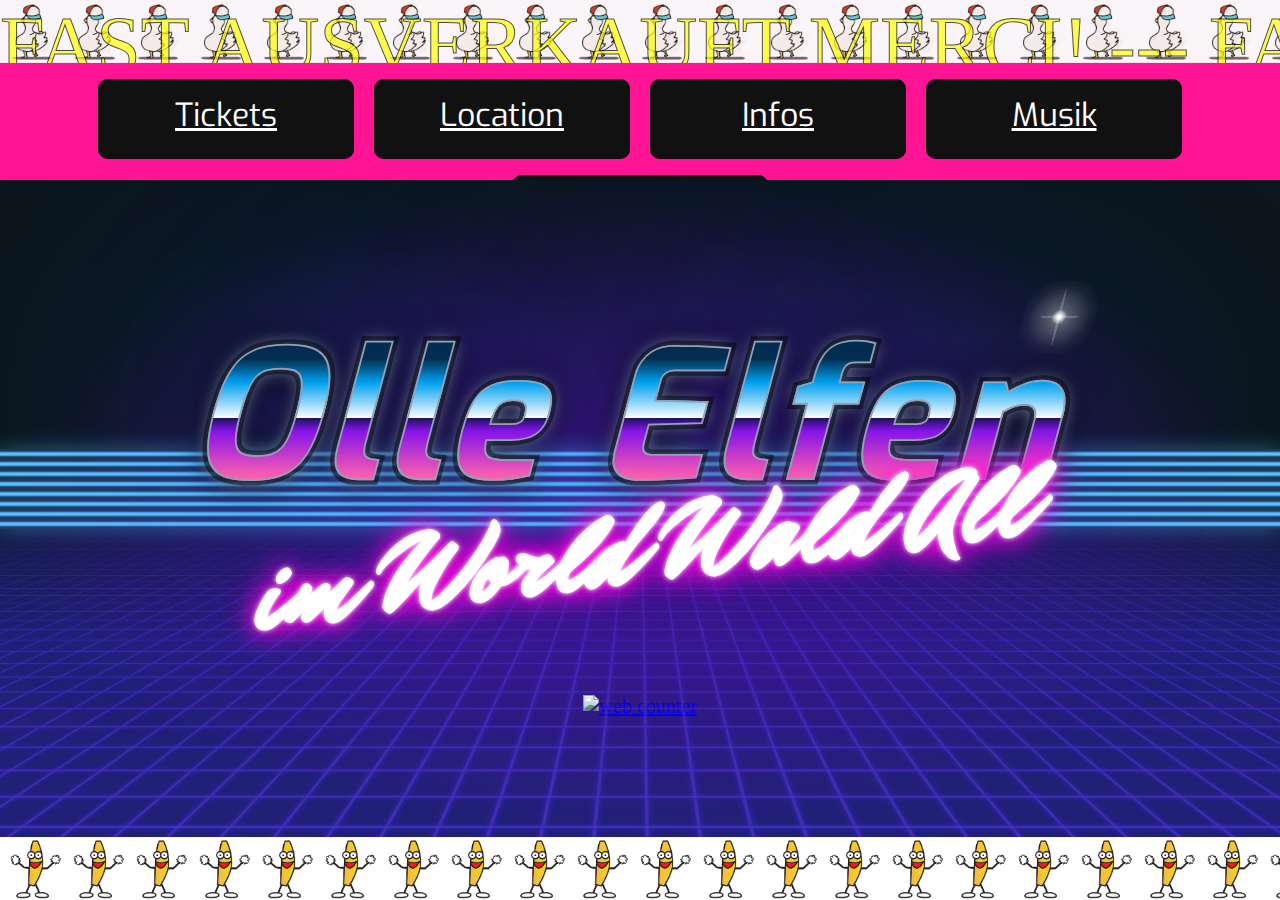
<file: index.html>
<!DOCTYPE html>
<html lang="html">
    <head>
        <title>Olle Elfen im WorldWaldAll</title>
    </head>
    <frameset rows="7%, 13%, 73%, 7%" border=0>
        <frame name="header" src='/header.html'/>
        <frame name="menu" src='/menu.html'/>
        <frame name="content" src='/home.html'/>
        <frame name="footer" src='/footer.html'/>            
    </frameset>
</html>
</file>
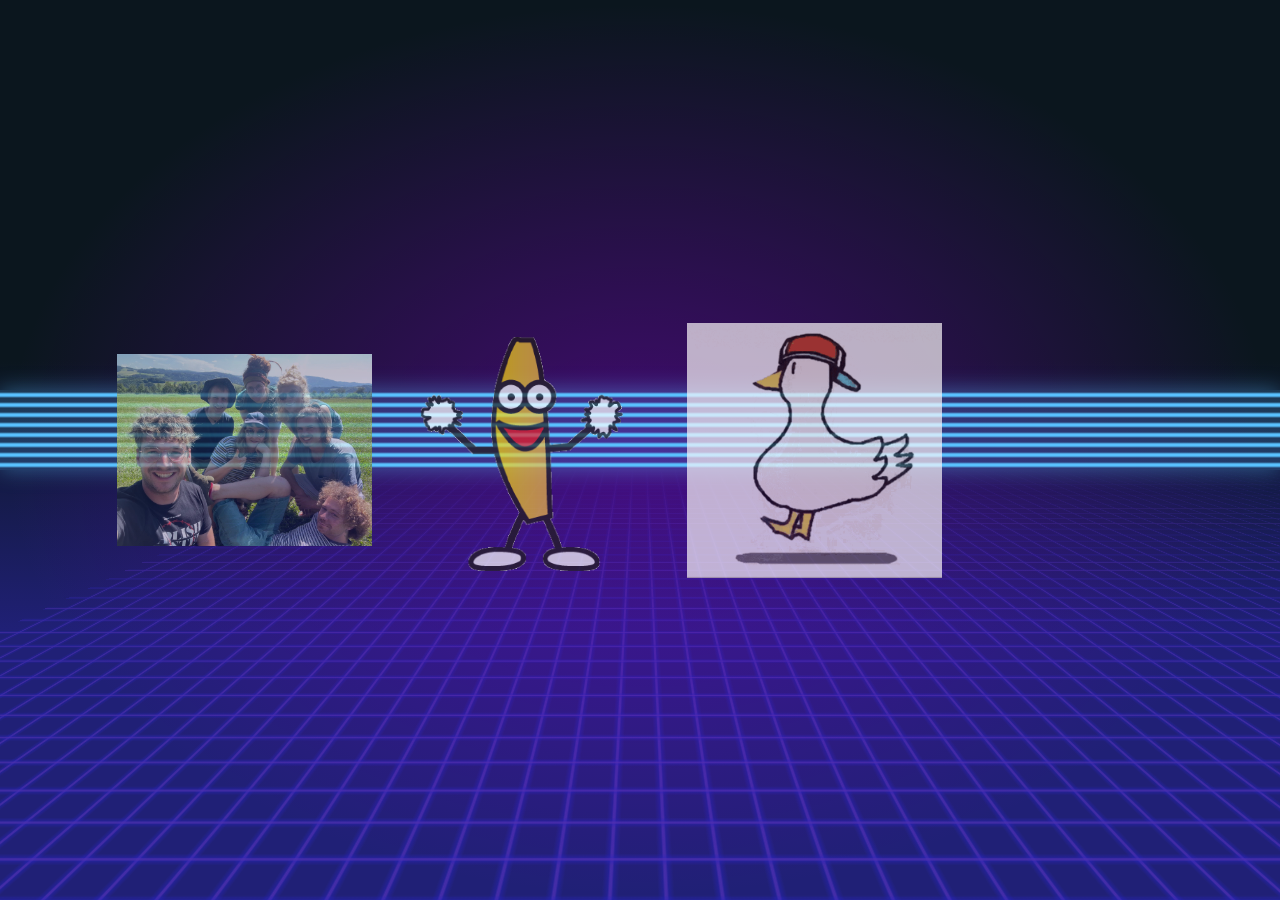
<file: bilder.html>
<!DOCTYPE html>
<html lang="html">
    <head>
        <title>Pix</title>
        <link rel='stylesheet' href='https://cdnjs.cloudflare.com/ajax/libs/twitter-bootstrap/4.5.0/css/bootstrap.min.css'>
        <link rel="stylesheet" href="css/bilder_style.css">
        <link rel="stylesheet" href="css/grid_lines.css">
        <script src='https://cdnjs.cloudflare.com/ajax/libs/jquery/3.5.1/jquery.min.js'></script>
        <script src='https://cdnjs.cloudflare.com/ajax/libs/popper.js/2.5.3/umd/popper.min.js'></script>
        <script src='https://cdnjs.cloudflare.com/ajax/libs/twitter-bootstrap/4.5.3/js/bootstrap.min.js'></script>
        <style>
            .close {
                font-size: 1.5rem;
            }

            .col-12 img {
                opacity: 0.7;
                cursor: pointer;
                margin: 2rem;
                width: 100%;
            }

            .col-12 img:hover {
                opacity: 1;
                box-shadow: 0 4px 8px 0 rgba(0, 0, 0, 0.2), 0 6px 20px 0 rgba(0, 0, 0, 0.19);
            }
        </style>
    </head>
    <body>
    <div class="grid"></div>
    <div class="lines"></div>
    <div class="container">
        <div class="row d-flex flex-wrap align-items-center" data-toggle="modal" data-target="#lightbox">
            <div class="col-12 col-md-6 col-lg-3">
                <img src="pics/group.gif" data-target="#indicators" data-slide-to="0" alt="Euer Lieblingspartyteam" />
            </div>
            <div class="col-12 col-md-6 col-lg-3">
                <img src="pics/banana.gif" data-target="#indicators" data-slide-to="1" alt="Eure Lieblingspartybanane" />
            </div>
            <div class="col-12 col-md-6 col-lg-3">
                <img src="pics/duck.gif" data-target="#indicators" data-slide-to="2"  alt="Eure Lieblingspartyente" />
            </div>
        </div>

        <!-- Modal -->
        <div class="modal fade" id="lightbox" role="dialog" tabindex="-1" aria-labelledby="exampleModalLabel" aria-hidden="true">
            <div class="modal-dialog" role="document">
                <div class="modal-content">
                    <button type="button" class="close text-right p-2" data-dismiss="modal" aria-label="Close">
                        <span aria-hidden="true">&times;</span>
                    </button>
                    <div id="indicators" class="carousel slide" data-interval="false">
                        <ol class="carousel-indicators">
                            <li data-target="#indicators" data-slide-to="0" class="active"></li>
                            <li data-target="#indicators" data-slide-to="1"></li>
                            <li data-target="#indicators" data-slide-to="2"></li>
                            <li data-target="#indicators" data-slide-to="3"></li>
                            <li data-target="#indicators" data-slide-to="4"></li>
                            <li data-target="#indicators" data-slide-to="5"></li>
                        </ol>
                        <div class="carousel-inner">

                            <div class="carousel-item active">

                                <img class="d-block w-100" src="pics/group.gif" alt="First slide">
                            </div>
                            <div class="carousel-item">
                                <img class="d-block w-100" src="pics/banana.gif" alt="Second slide">
                            </div>
                            <div class="carousel-item">
                                <img class="d-block w-100" src="pics/duck.gif" alt="Third slide">
                            </div>
                        </div>
                        <a class="carousel-control-prev" href="#indicators" role="button" data-slide="prev">
                            <span class="carousel-control-prev-icon" aria-hidden="true"></span>
                            <span class="sr-only">Previous</span>
                        </a>
                        <a class="carousel-control-next" href="#indicators" role="button" data-slide="next">
                            <span class="carousel-control-next-icon" aria-hidden="true"></span>
                            <span class="sr-only">Next</span>
                        </a>
                    </div>

                </div>
            </div>
        </div>
    </div>
    </body>
</html>
</file>
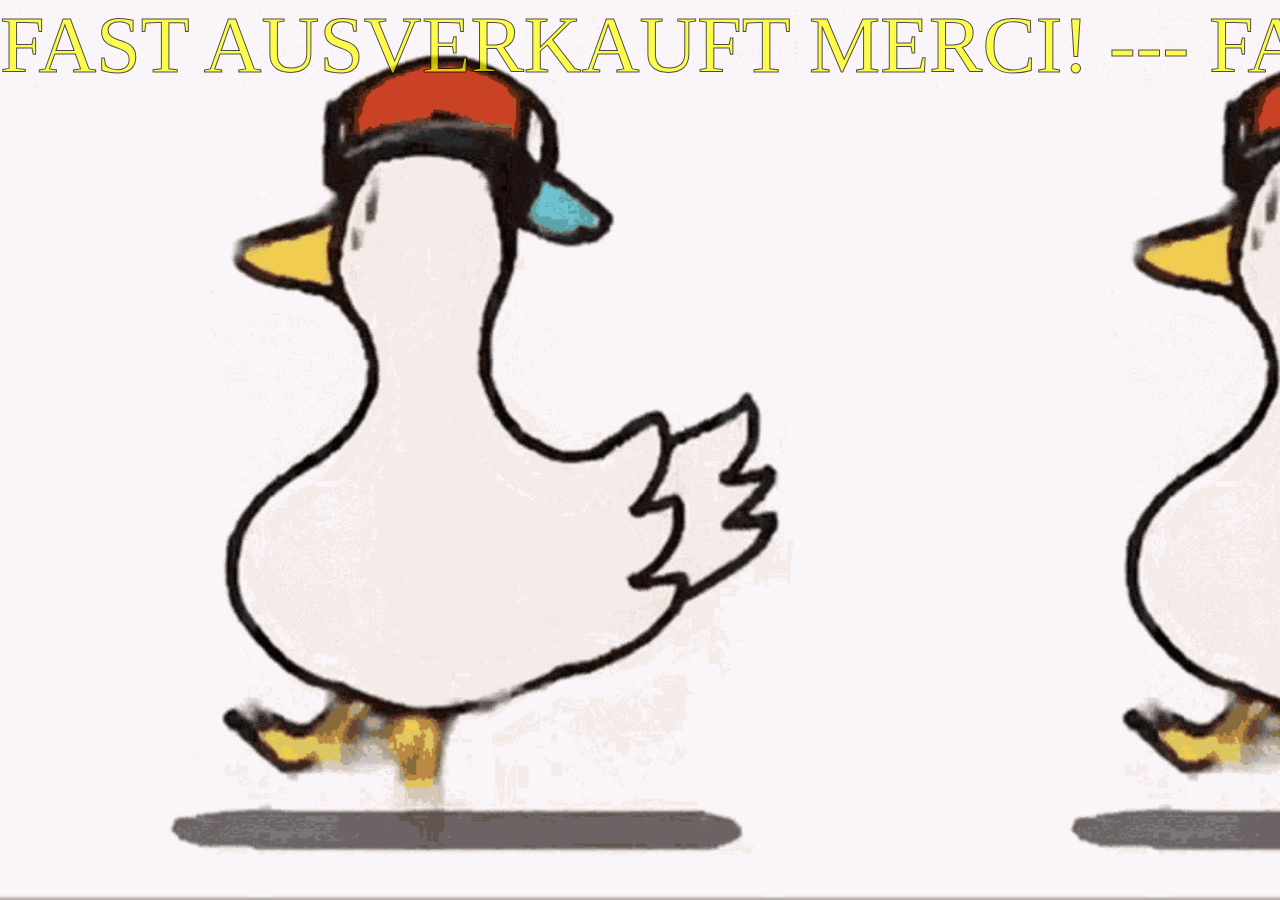
<file: header.html>
<!DOCTYPE html>
<html lang="de">
    <head>
        <link rel="stylesheet" href="css/header_style.css">
        <link rel="stylesheet" href="css/marquee.css">
        <title>header</title>
    </head>
    <body>
        <div class="marquee">
            <div class="track">
                <p>FAST AUSVERKAUFT MERCI! --- FAST AUSVERKAUFT MERCI! --- FAST AUSVERKAUFT MERCI! ---
                    FAST AUSVERKAUFT MERCI! --- FAST AUSVERKAUFT MERCI! --- FAST AUSVERKAUFT MERCI! ---
                    FAST AUSVERKAUFT MERCI! --- FAST AUSVERKAUFT MERCI! --- FAST AUSVERKAUFT MERCI! ---
                    FAST AUSVERKAUFT MERCI! --- FAST AUSVERKAUFT MERCI! --- FAST AUSVERKAUFT MERCI! ---
                    FAST AUSVERKAUFT MERCI! --- FAST AUSVERKAUFT MERCI! --- FAST AUSVERKAUFT MERCI! ---
                    FAST AUSVERKAUFT MERCI! --- FAST AUSVERKAUFT MERCI! --- FAST AUSVERKAUFT MERCI! ---
                    FAST AUSVERKAUFT MERCI! --- FAST AUSVERKAUFT MERCI! --- FAST AUSVERKAUFT MERCI! --- </p>
            </div>
        </div>
    </body>
    
</html>
</file>
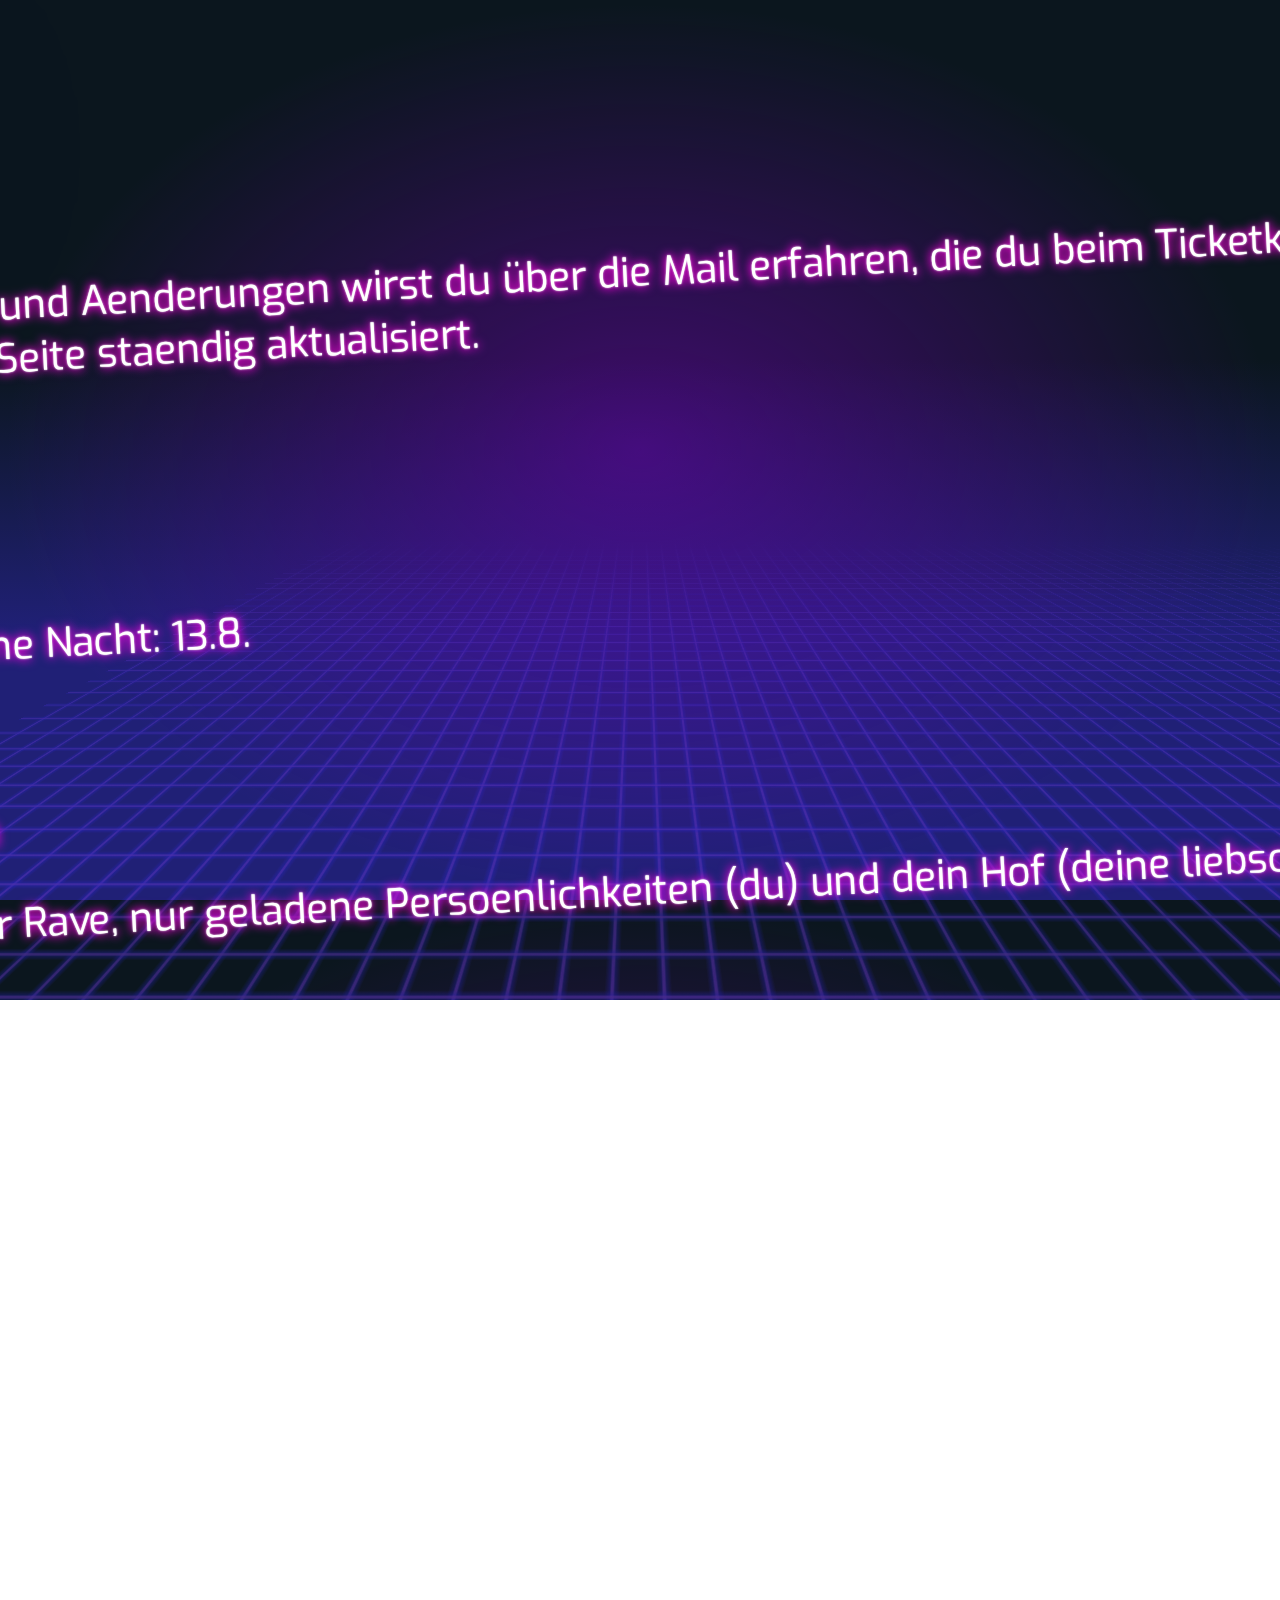
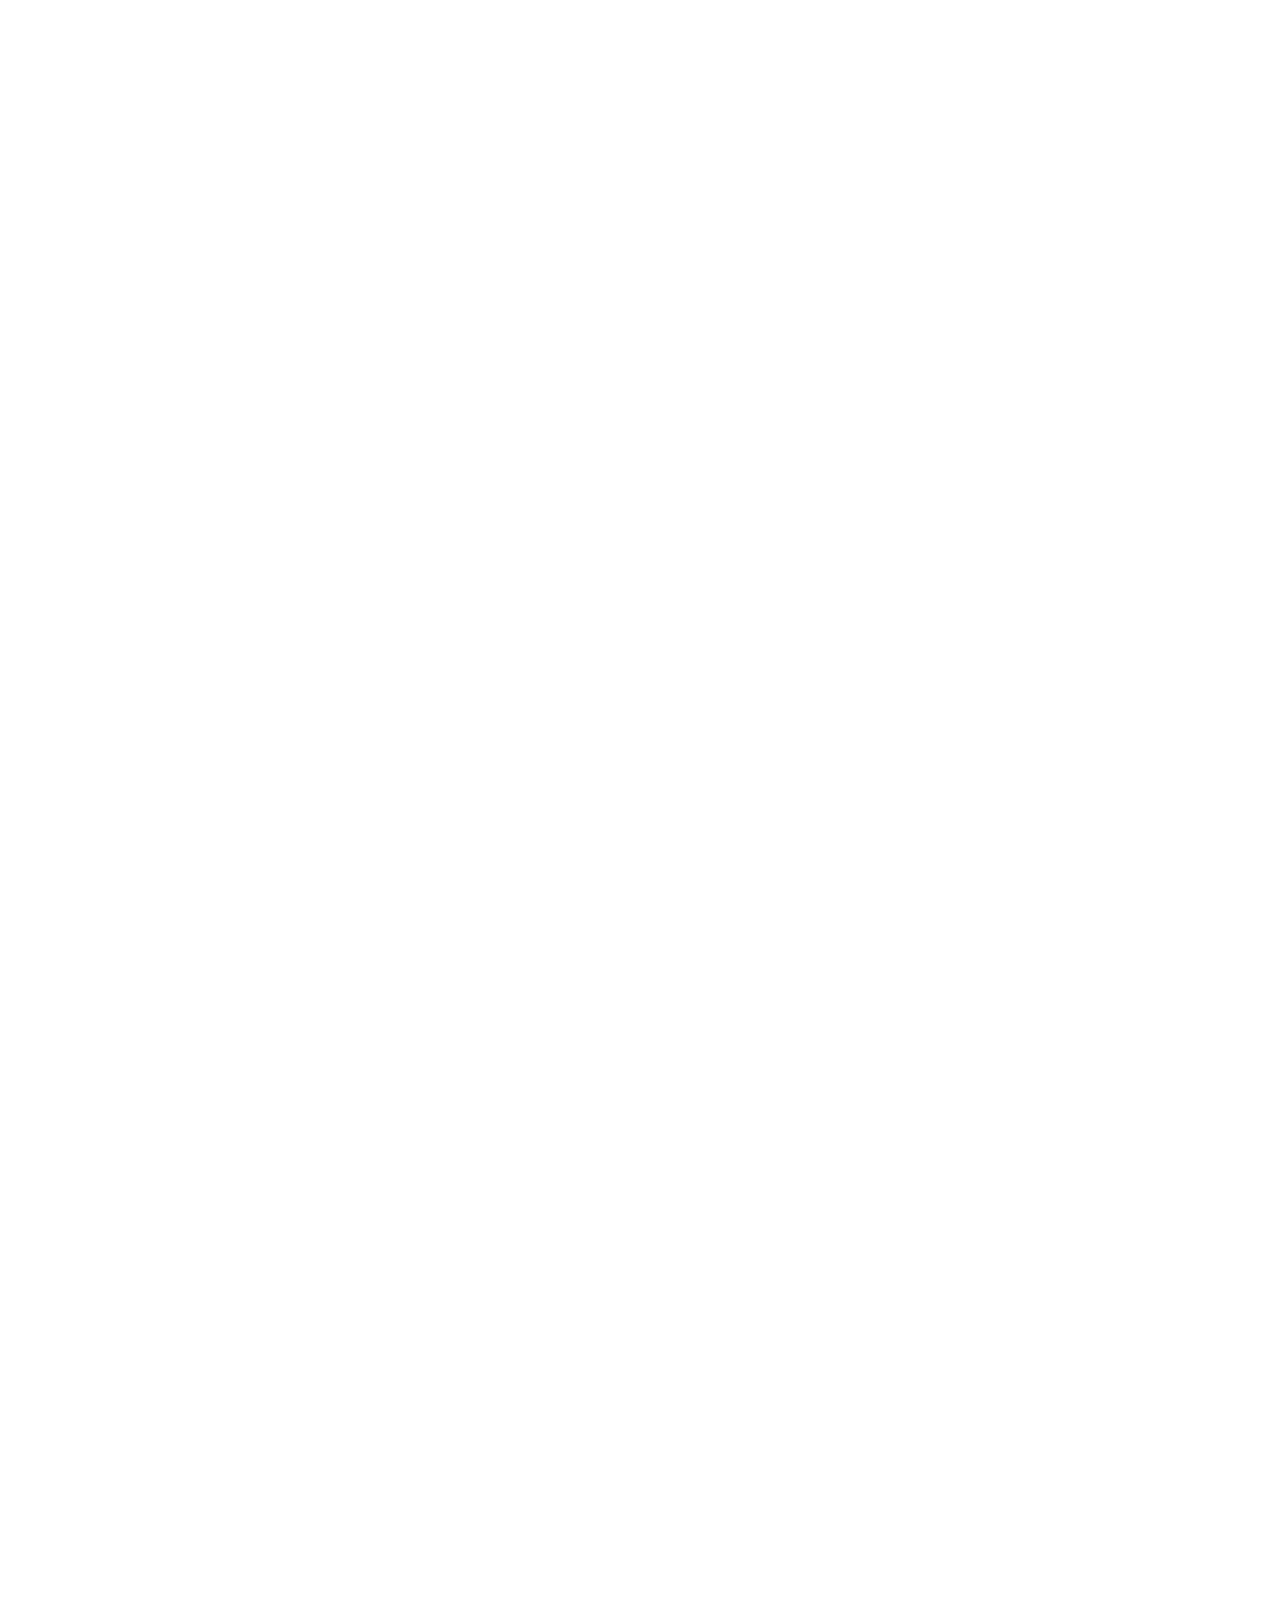
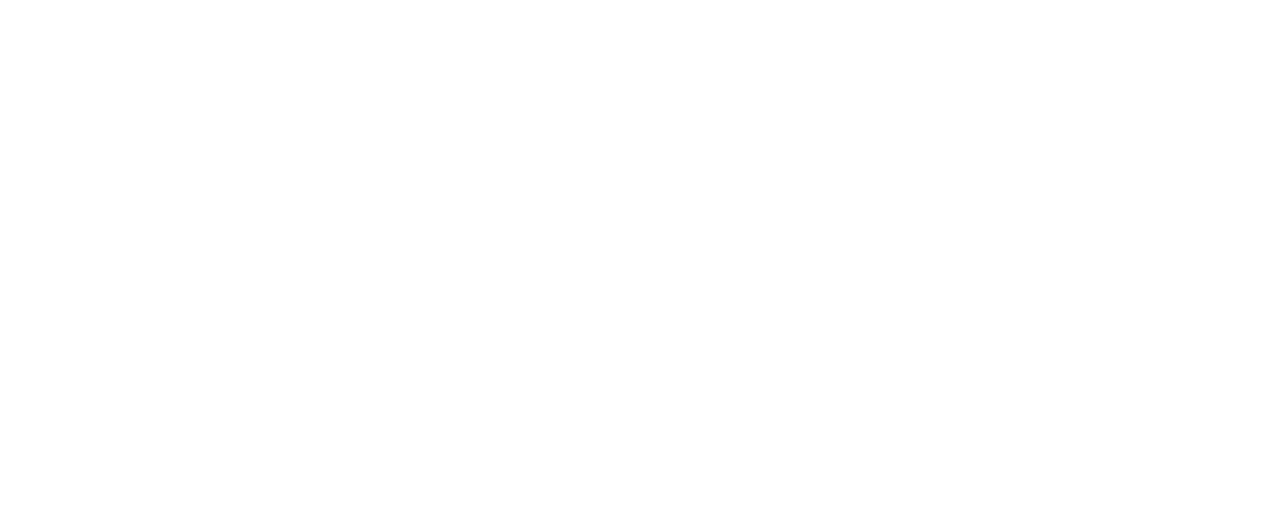
<file: infos.html>
<!DOCTYPE html>
<html lang="de">
    <head>
        <link rel="stylesheet" href="css/grid_lines.css">
        <link rel="stylesheet" href="css/headings.css">
        <link rel="stylesheet" href="css/text.css">
        <link rel="stylesheet" href="css/infos_style.css">
        <link rel="stylesheet" href="css/bilder_style.css">
        <title>infos</title>
    </head>
    <body>
        <div class="grid"></div>
        <h1>
          <span>INFOS</span>
          <span>INFOS</span>
        </h1>
        <p class="text">Ueber aktuelle Infos und Aenderungen wirst du über die Mail erfahren, die du beim Ticketkauf angegeben hast.
            Zusaetzlich wird die Seite staendig aktualisiert.</p>
        <p class="text"><u>Too lazy too read:</u></p>
        <ul>
            <li><p class="text">* einen Tag und eine Nacht: 13.8.</p></li>
            <li><p class="text">* 100+ Leute</p></li>
            <li><p class="text">* Platz zum Zelten</p></li>
            <li><p class="text">* kein oeffentlicher Rave, nur geladene Persoenlichkeiten (du) und dein Hof (deine liebschden dus)</p></li>
            <li><p class="text">* super Musik(!)</p></li>
            <li><p class="text">* Getraenke gibts vor Ort (cheap cheap, versprochen), Futter nicht</p></li>
            <li><p class="text">* Muellentsorgung weitestgehend selbst</p></li>
            <li><p class="text">* Klo und Wasser wirds geben</p></li>
            <li><p class="text">* es gibt zwar Parkplaetze, aber begrenzt. </p></li>
            <li><p class="text">* sprecht euch ab, bildet Fahrgemeinschaften, fahrt Fahrrad oder kommt angewandert :)</p></li>
        </ul>
        <p class="text"><u>Mehr infos</u></p>
        <p class="text">
            Unser Fest soll so driskriminierunsgfrei wie moeglich sein. Um dies zu erreichen, koennen wir alle etwas tun :) <br>
            Generell gilt das Konsens Prinzip: Nur ein eindeutiges JA ist ein Ja! <br>
            Kenne deine Grenzen und kommuniziere sie, wenn notwendig. <br>
            Achte die Grenzen anderer und frage nach wenn unklar ist, was gerade in Ordnung ist! <br>
            Achte darauf, was in deinem Umfeld passiert und frage im Zweifel lieber einmal zu viel nach, ob bei einer Person alles ok ist. <br>
            Achte auf deinen Konsum und den deiner Freund:innen. <br>
            Wie du dich am Veranstaltungsabend an uns wenden kannst, um Unterstuetzung zu erhalten, wird vor Beginn der Veranstaltung hier auf der Website bekannt gegeben und wird auch auf dem Gelaende ausgehaengt. <br>
            Bis dahin :)
        </p>
        <p class="text">mehr toller text kommt bestimmt bald</p>
        <p class="text">Kontakt:<br>
            <img src="pics/addi.png" alt="" class="addi">
        </p>
    </body>
</html>
</file>
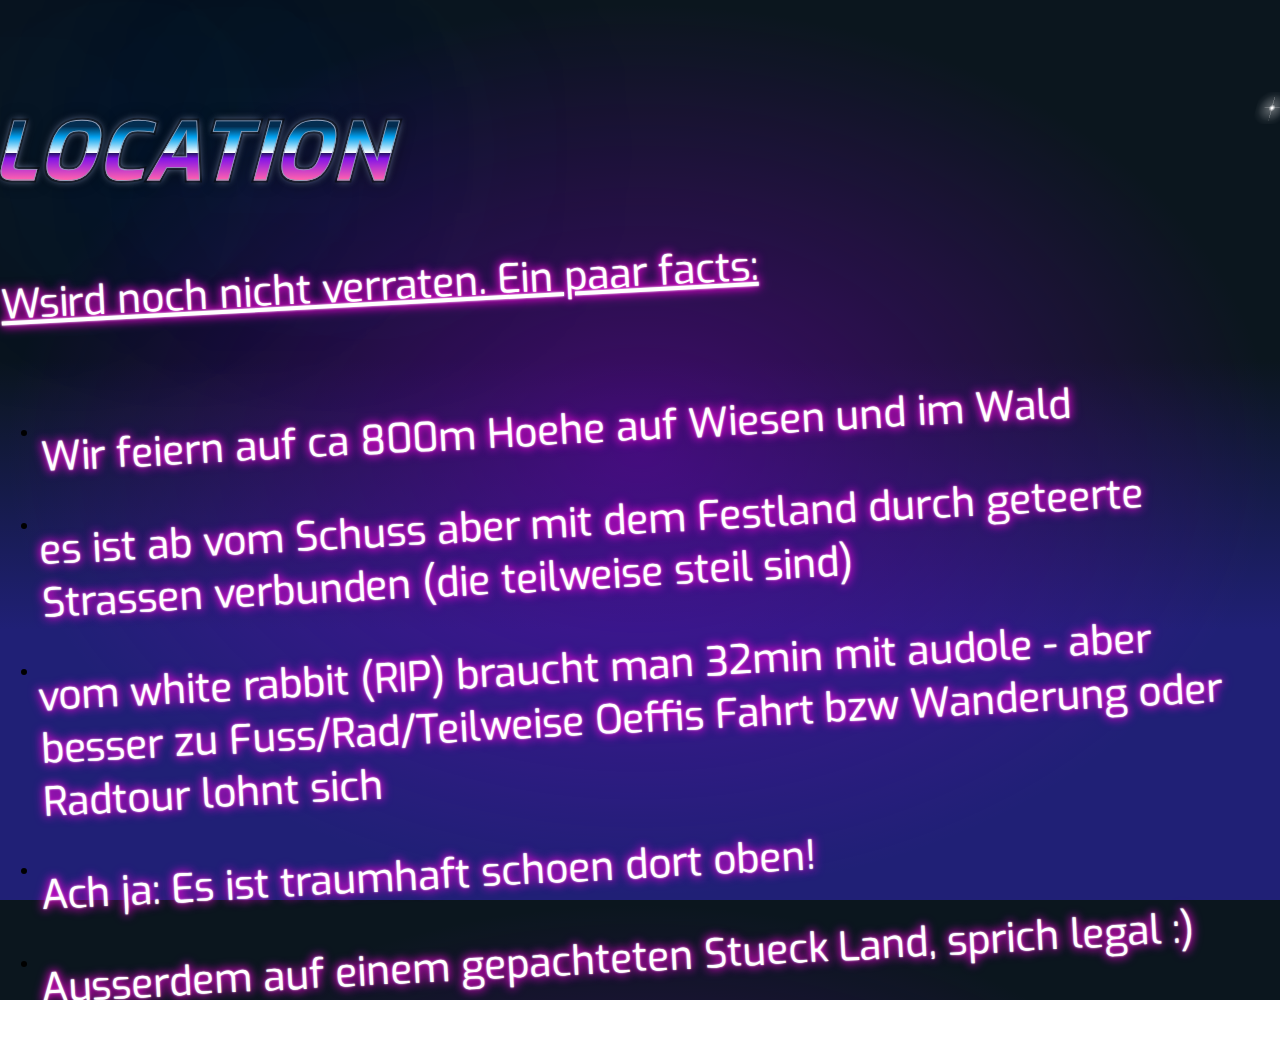
<file: location.html>
<!DOCTYPE html>
<html lang="html">
    <head>
        <link rel="stylesheet" href="css/grid_lines.css">
        <link rel="stylesheet" href="css/headings.css">
        <link rel="stylesheet" href="css/text.css">
        <link rel="stylesheet" href="css/location_style.css">
        <title>location</title>
    </head>
    <body>
        <h1>
            <span>LOCATION</span>
            <span>LOCATION</span>
        </h1>
        <p class="text"><u>Wsird noch nicht verraten. Ein paar facts: </u></p>
        <ul>
            <li><p class="text">Wir feiern auf ca 800m Hoehe auf Wiesen und im Wald</p></li>
            <li><p class="text">es ist ab vom Schuss aber mit dem Festland durch geteerte Strassen verbunden
                (die teilweise steil sind) </p></li>
            <li><p class="text">vom white rabbit (RIP) braucht man 32min mit audole - aber besser zu Fuss/Rad/Teilweise
                Oeffis Fahrt bzw Wanderung oder Radtour lohnt sich</p></li>
            <li><p class="text">Ach ja: Es ist traumhaft schoen dort oben!</p></li>
            <li><p class="text">Ausserdem auf einem gepachteten Stueck Land, sprich legal :)</p></li>
        </ul>

    </body>
</html>
</file>
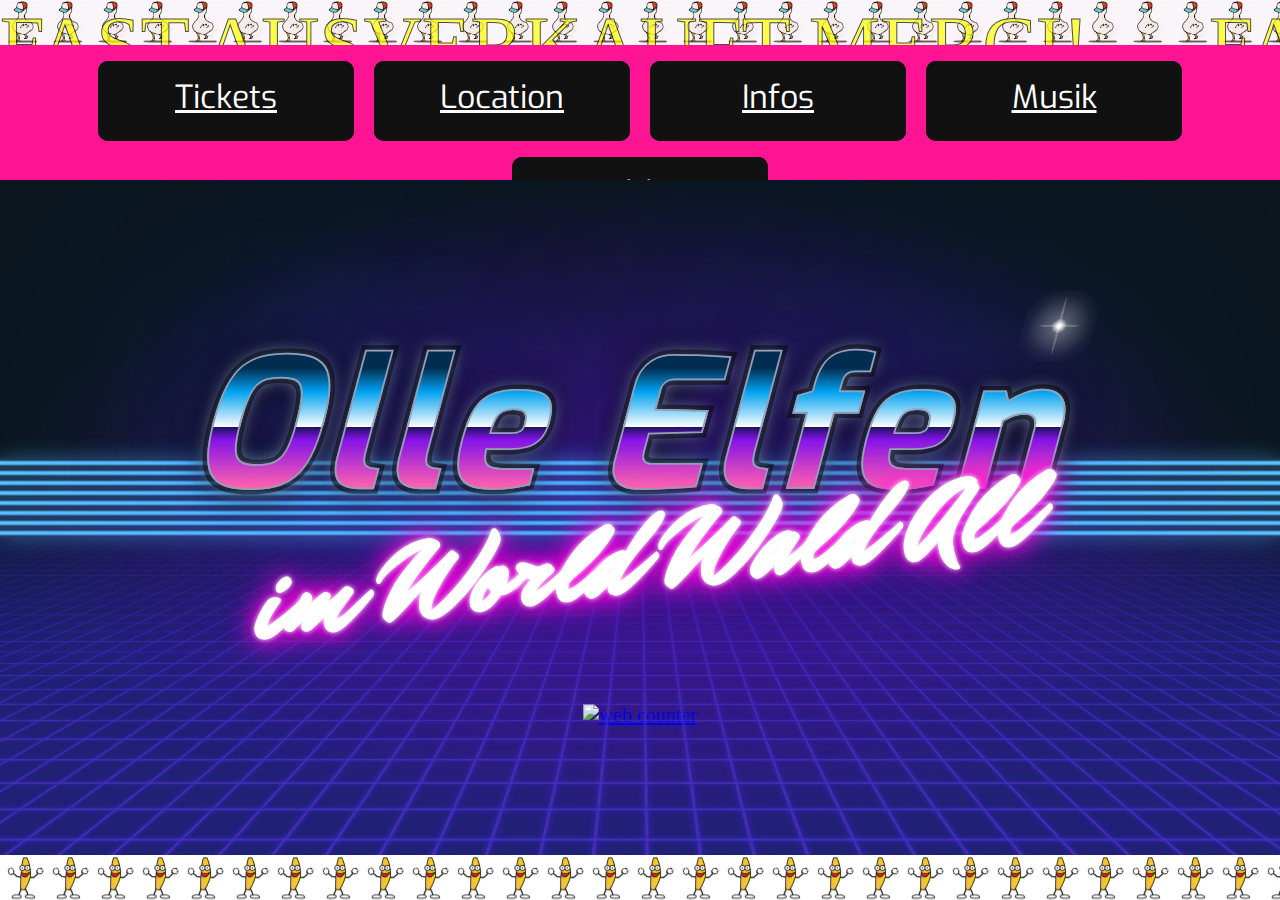
<file: main.html>
<!DOCTYPE html>
<html>
    <head>
        <title>Olle Elfen im WorldWaldAll</title>
    </head>
    <frameset rows="5%, 15%, 75%, 5%" border=0>
        <frame name="header" src='/header.html'/>
        <frame name="menu" src='/menu.html'/>
        <frame name="content" src='/home.html'/>
        <frame name="footer" src='/footer.html'/>            
    </frameset>
</html>
</file>
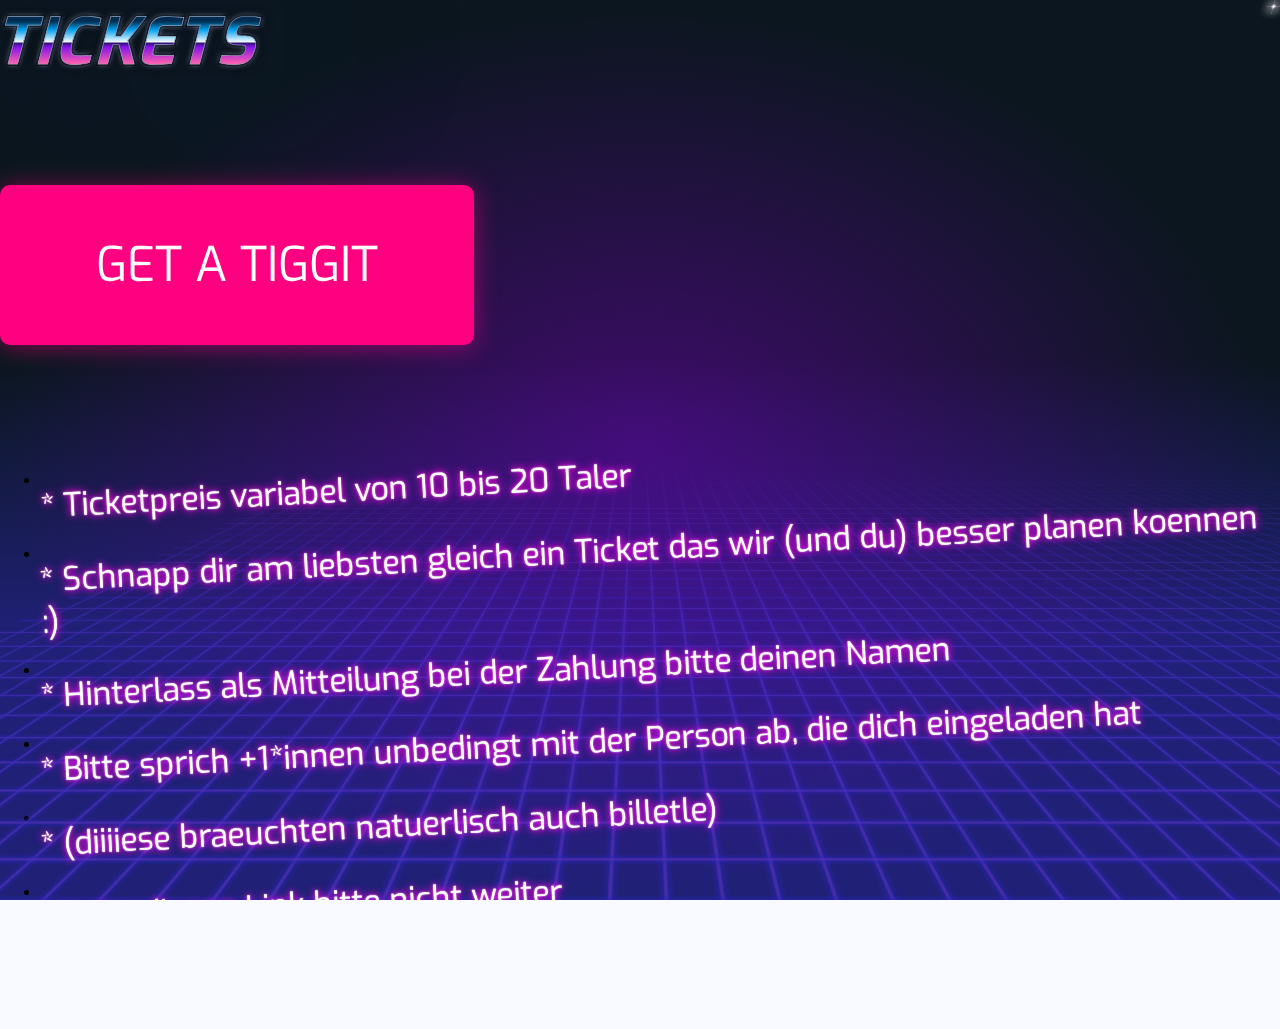
<file: tickets.html>
<!DOCTYPE html>
<html lang="html">
    <head>
        <title>tiggits</title>
        <link rel="stylesheet" href="css/grid_lines.css">
        <link rel="stylesheet" href="css/headings.css">
        <link rel="stylesheet" href="css/text.css">
        <link rel="stylesheet" href="css/ticket_style.css">
    </head>
    <body>
        <div class="grid"></div>
        <h1>
            <span>TICKETS</span>
            <span>TICKETS</span>
        </h1>
        <a href='https://www.paypal.me/subbrfeschdival ' target="_blank" rel="noopener noreferrer">
            <button class="bubbly-button">GET A TIGGIT</button>
        </a>
        <ul>
            <li><p class="text">* Ticketpreis variabel von 10 bis 20 Taler</p></li>
            <li><p class="text">* Schnapp dir am liebsten gleich ein Ticket das wir (und du) besser planen koennen :)</p></li>
            <li><p class="text">* Hinterlass als Mitteilung bei der Zahlung bitte deinen Namen</p></li>
            <li><p class="text">* Bitte sprich +1*innen unbedingt mit der Person ab, die dich eingeladen hat</p></li>
            <li><p class="text">* (diiiiese braeuchten natuerlisch auch billetle) </p></li>
            <li><p class="text">* Leite diesen Link bitte nicht weiter</p></li>
            <li><p class="text">* Solltest du kein PayPal-Konto haben, schreib uns einfach an</p></li>
        </ul>
    </body>
</html>
</file>
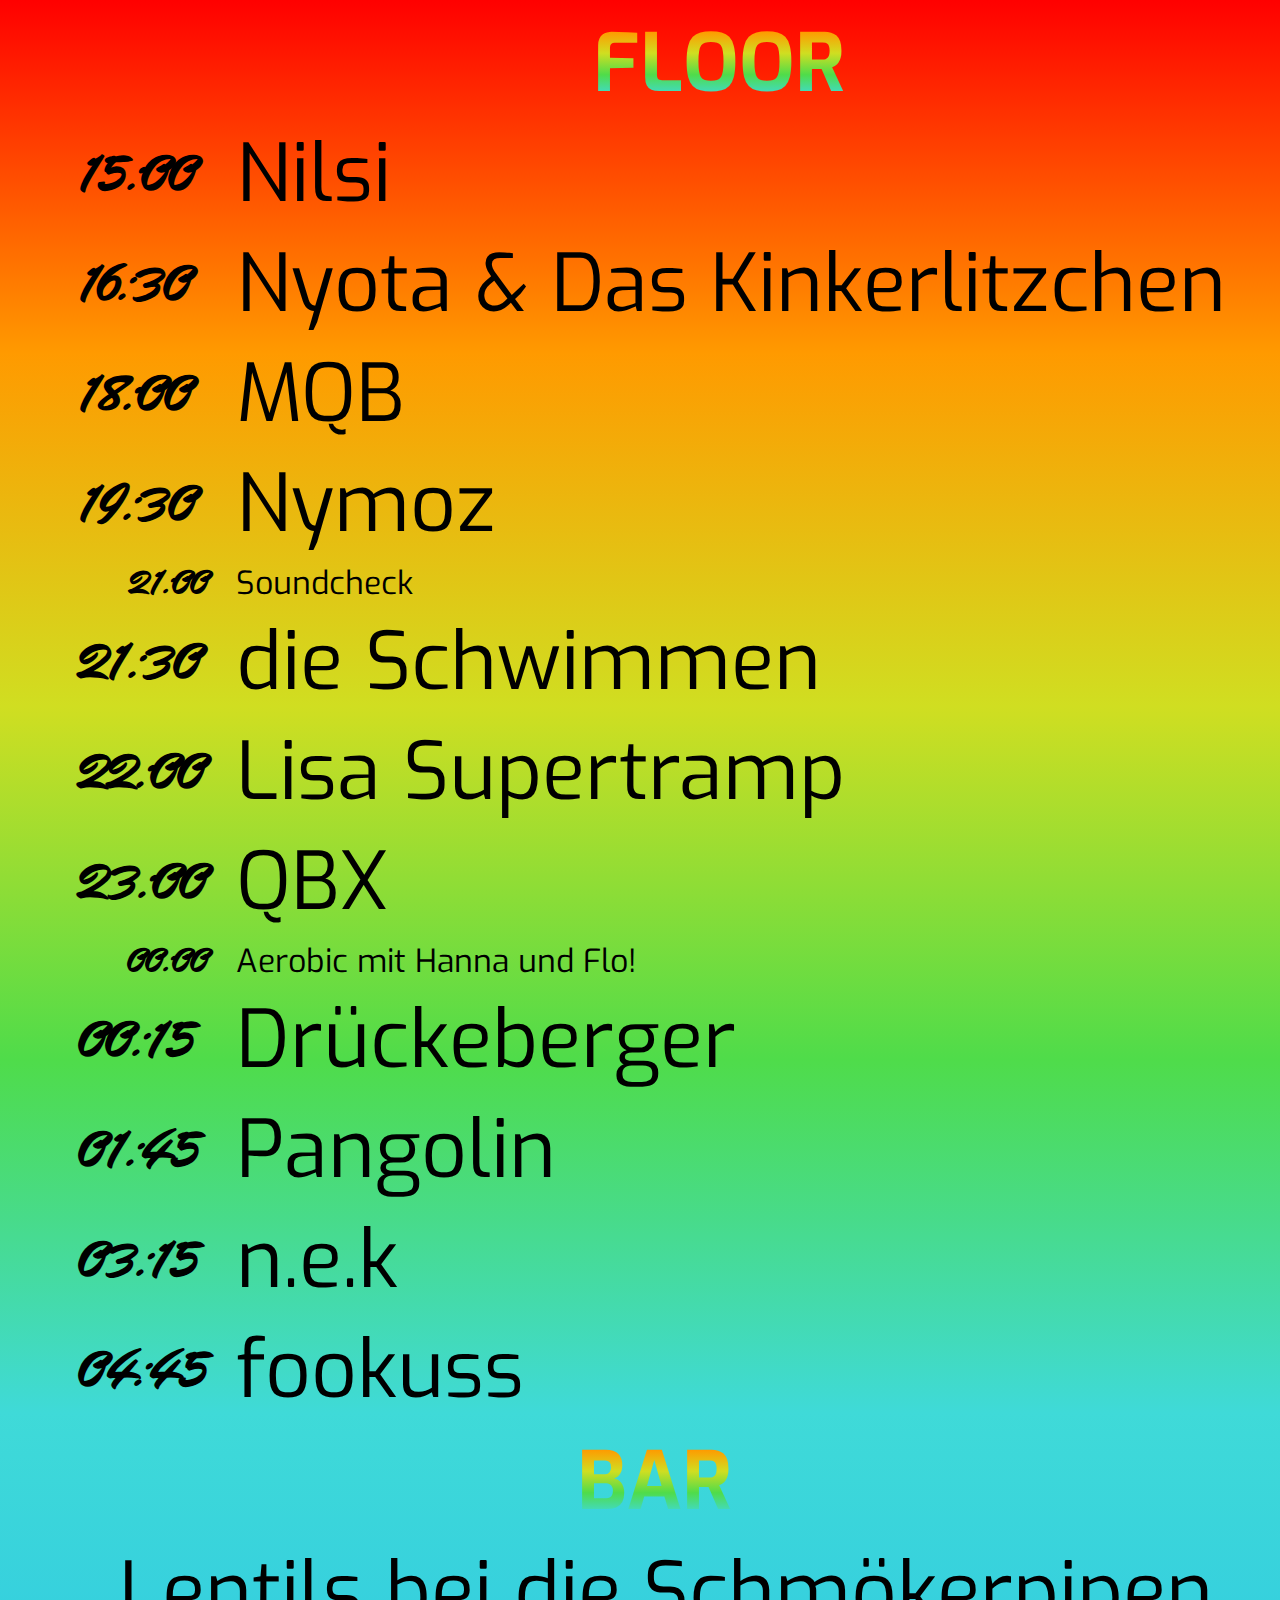
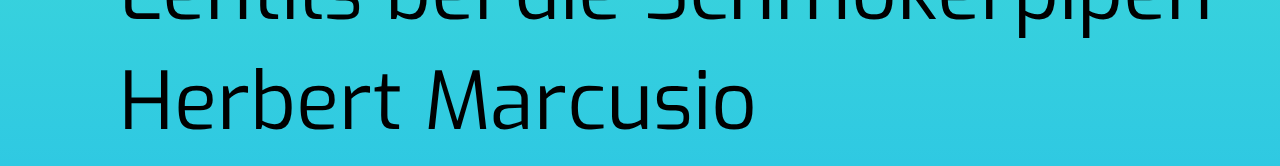
<file: timetable.html>
<!DOCTYPE html>
<html lang="en">
<head>
    <meta charset="UTF-8">
    <title>Time table</title>
    <link rel="stylesheet" href="css/timetable_style.css">
</head>
<body>
<table>
    <tr>
        <th></th>
        <th>FLOOR</th>
    </tr>
    <tr>
        <td class="time">15:00</td>
        <td>Nilsi</td>
    </tr>
    <tr>
        <td class="time">16:30</td>
        <td>Nyota &amp; Das Kinkerlitzchen</td>
    </tr>
    <tr>
        <td class="time">18:00</td>
        <td>MQB</td>
    </tr>
    <tr>
        <td class="time">19:30</td>
        <td>Nymoz</td>
    </tr>
    <tr>
        <td class="time intermediate right">21:00</td>
        <td class="intermediate left">Soundcheck</td>
    </tr>
    <tr>
        <td class="time">21:30</td>
        <td>die Schwimmen</td>
    </tr>
    <tr>
        <td class="time">22:00</td>
        <td>Lisa Supertramp</td>
    </tr>
    <tr>
        <td class="time">23:00</td>
        <td>QBX</td>
    </tr>
    <tr>
        <td class="time intermediate right">00:00</td>
        <td class="intermediate left">Aerobic mit Hanna und Flo!</td>
    </tr>
    <tr>
        <td class="time">00:15</td>
        <td>Drückeberger</td>
    </tr>
    <tr>
        <td class="time">01:45</td>
        <td>Pangolin</td>
    </tr>
    <tr>
        <td class="time">03:15</td>
        <td>n.e.k</td>
    </tr>
    <tr>
        <td class="time">04:45</td>
        <td>fookuss</td>
    </tr>
</table>
<table>
    <tr>
        <th></th>
        <th>BAR</th>
    </tr>
    <tr>
        <td class="time"></td>
        <td>Lentils bei die Schmökerpipen</td>
    </tr>
    <tr>
        <td class="time"></td>
        <td>Herbert Marcusio</td>
    </tr>
</table>
</body>
</html>
</file>
<file: css/bilder_style.css>
.close {
  font-size: 1.5rem;
}

.col-12 img {
  opacity: 0.7;
  cursor: pointer;
  margin: 2rem;
  width: 100%;
}

.col-12 img:hover {
  opacity: 1;
    box-shadow: 0 4px 8px 0 rgba(0, 0, 0, 0.2), 0 6px 20px 0 rgba(0, 0, 0, 0.19);
}
</file>
<file: css/grid_lines.css>
body, html {
    width: 100%;
    height: 100%;
    margin: 0;
    overflow-x: hidden;
    overflow-y: scroll;
}

body {
    display: grid;
    align-items: center;
    justify-content: center;
    flex-direction: column;
    background: radial-gradient(rgba(118, 0, 191, 0.5) 0%, transparent 70%), linear-gradient(#0b161e 40%, #202076 70%);
    perspective: 700px;
    font-size: clamp(10px, 2vw, 20px);
}

.grid {
    background: linear-gradient(transparent 65%, rgba(46, 38, 255, 0.4) 75%, #7d41e6 80%, rgba(46, 38, 255, 0.4) 85%, transparent 95%), linear-gradient(90deg, transparent 65%, rgba(46, 38, 255, 0.4) 75%, #7d41e6 80%, rgba(46, 38, 255, 0.4) 85%, transparent 95%);
    background-size: 30px 30px;
    width: 200vw;
    height: 300vh;
    position: absolute;
    bottom: -120vh;
    transform: rotateX(-100deg);
    -webkit-mask-image: linear-gradient(black, rgba(0, 0, 0, 0) 80%);
}

.lines {
    position: fixed;
    width: 100vw;
    height: 4em;
    background: linear-gradient(rgba(89, 193, 254, 0.2) 20%, #59c1fe 40%, #59c1fe 60%, rgba(89, 193, 254, 0.2) 80%);
    background-size: 1px 0.5em;
    box-shadow: 0 0 1em rgba(89, 193, 254, 0.4);
    transform: translateY(-1em);
    left: 0;
}
</file>
<file: css/header_style.css>
body {
    background-image: url("../pics/duck.gif");
    background-repeat:repeat;
    background-size: 100vh;
    padding:0;
    margin:0;
}

p {
    vertical-align: middle;
    font-size: 5em;
    opacity: 0.7;
    -webkit-text-stroke: 1px black;
    color: yellow;
    width: 100%;
    height: 100%;
    margin: 0;
}
</file>
<file: css/marquee.css>
.marquee {
    position: relative;
    width: 100vw;
    max-width: 100%;
    height: 200px;
    overflow-x: hidden;
}

.track {
    position: absolute;
    white-space: nowrap;
    will-change: transform;
    animation: marquee 32s linear infinite;
}

@keyframes marquee {
    from { transform: translateX(0); }
    to { transform: translateX(-50%); }
}
</file>
<file: css/headings.css>
@import url("https://fonts.googleapis.com/css2?family=Mr+Dafoe&display=swap");
@import url("https://fonts.googleapis.com/css2?family=Exo:wght@900&display=swap");

h1 {
    position: relative;
    font-family: 'Exo';
    font-size: 4em;
    margin: 0;
    transform: skew(-15deg);
    letter-spacing: 0.03em; }
h1::after {
    content: '';
    position: absolute;
    top: -0.1em;
    right: 0.05em;
    width: 0.4em;
    height: 0.4em;
    background: radial-gradient(white 3%, rgba(255, 255, 255, 0.3) 15%, rgba(255, 255, 255, 0.05) 60%, transparent 80%), radial-gradient(rgba(255, 255, 255, 0.2) 50%, transparent 60%) 50% 50%/5% 100%, radial-gradient(rgba(255, 255, 255, 0.2) 50%, transparent 60%) 50% 50%/70% 5%;
    background-repeat: no-repeat; }
h1 span:first-child {
    display: block;
    text-shadow: 0 0 0.1em #8ba2d0, 0 0 0.2em black,  0 0 5em #165ff3;
    -webkit-text-stroke: 0.06em rgba(0, 0, 0, 0.5); }
h1 span:last-child {
    position: absolute;
    left: 0;
    top: 0;
    background-image: linear-gradient(#032d50 25%, #00a1ef 35%, white 50%, #20125f 50%, #8313e7 55%, #ff61af 75%);
    -webkit-text-stroke: 0.01em #94a0b9;
    -webkit-background-clip: text;
    -webkit-text-fill-color: transparent; }

h2 {
    font-family: 'Mr Dafoe';
    margin: 0;
    font-size: 1em;
    margin-top: -0.6em;
    color: white;
    text-shadow: 0 0 0.05em #fff, 0 0 0.2em #fe05e1, 0 0 0.3em #fe05e1;
    transform: rotate(-7deg); }
</file>
<file: css/text.css>
@import url("https://fonts.googleapis.com/css2?family=Mr+Dafoe&display=swap");
@import url("https://fonts.googleapis.com/css2?family=Exo:wght@900&display=swap");

.text {
    font-family: 'Exo';
    font-size: 2em;
    color: white;
    text-shadow: 0 0 0.05em #fff, 0 0 0.2em #fe05e1, 0 0 0.3em #fe05e1;
    transform: rotate(-3deg);
}
</file>
<file: css/infos_style.css>
body {
    padding-top: 5em;
}
</file>
<file: css/location_style.css>
body {
    padding-top: 5em;
}
</file>
<file: css/ticket_style.css>
@import url("https://fonts.googleapis.com/css2?family=Exo:wght@900&display=swap");

body {
  overflow: scroll;
  font-size: 16px;
  font-family: "Helvetica", "Arial", sans-serif;
  background-color: #f8faff;
}

.bubbly-button {
  font-family: 'Exo', serif;
  display: inline-block;
  font-size: 3em;
  padding: 1em 2em;
  margin-top: 100px;
  margin-bottom: 60px;
  -webkit-appearance: none;
  appearance: none;
  background-color: #ff0081;
  color: #fff;
  border-radius: 10px;
  border: none;
  cursor: pointer;
  position: relative;
  transition: transform ease-in 0.1s, box-shadow ease-in 0.25s;
  box-shadow: 0 2px 25px rgba(255, 0, 130, 0.5);
}
.bubbly-button:focus {
  outline: 0;
}
.bubbly-button:before, .bubbly-button:after {
  position: absolute;
  content: "";
  display: block;
  width: 140%;
  height: 100%;
  left: -20%;
  z-index: -1000;
  transition: all ease-in-out 0.5s;
  background-repeat: no-repeat;
}
.bubbly-button:before {
  display: none;
  top: -75%;
  background-image: radial-gradient(circle, #ff0081 20%, transparent 20%), radial-gradient(circle, transparent 20%, #ff0081 20%, transparent 30%), radial-gradient(circle, #ff0081 20%, transparent 20%), radial-gradient(circle, #ff0081 20%, transparent 20%), radial-gradient(circle, transparent 10%, #ff0081 15%, transparent 20%), radial-gradient(circle, #ff0081 20%, transparent 20%), radial-gradient(circle, #ff0081 20%, transparent 20%), radial-gradient(circle, #ff0081 20%, transparent 20%), radial-gradient(circle, #ff0081 20%, transparent 20%);
  background-size: 10% 10%, 20% 20%, 15% 15%, 20% 20%, 18% 18%, 10% 10%, 15% 15%, 10% 10%, 18% 18%;
}
.bubbly-button:after {
  display: none;
  bottom: -75%;
  background-image: radial-gradient(circle, #ff0081 20%, transparent 20%), radial-gradient(circle, #ff0081 20%, transparent 20%), radial-gradient(circle, transparent 10%, #ff0081 15%, transparent 20%), radial-gradient(circle, #ff0081 20%, transparent 20%), radial-gradient(circle, #ff0081 20%, transparent 20%), radial-gradient(circle, #ff0081 20%, transparent 20%), radial-gradient(circle, #ff0081 20%, transparent 20%);
  background-size: 15% 15%, 20% 20%, 18% 18%, 20% 20%, 15% 15%, 10% 10%, 20% 20%;
}
.bubbly-button:active {
  transform: scale(0.9);
  background-color: #e60074;
  box-shadow: 0 2px 25px rgba(255, 0, 130, 0.2);
}
.bubbly-button.animate:before {
  display: block;
  animation: topBubbles ease-in-out 0.75s forwards;
}
.bubbly-button.animate:after {
  display: block;
  animation: bottomBubbles ease-in-out 0.75s forwards;
}

@keyframes topBubbles {
  0% {
    background-position: 5% 90%, 10% 90%, 10% 90%, 15% 90%, 25% 90%, 25% 90%, 40% 90%, 55% 90%, 70% 90%;
  }
  50% {
    background-position: 0% 80%, 0% 20%, 10% 40%, 20% 0%, 30% 30%, 22% 50%, 50% 50%, 65% 20%, 90% 30%;
  }
  100% {
    background-position: 0% 70%, 0% 10%, 10% 30%, 20% -10%, 30% 20%, 22% 40%, 50% 40%, 65% 10%, 90% 20%;
    background-size: 0% 0%, 0% 0%, 0% 0%, 0% 0%, 0% 0%, 0% 0%;
  }
}
@keyframes bottomBubbles {
  0% {
    background-position: 10% -10%, 30% 10%, 55% -10%, 70% -10%, 85% -10%, 70% -10%, 70% 0%;
  }
  50% {
    background-position: 0% 80%, 20% 80%, 45% 60%, 60% 100%, 75% 70%, 95% 60%, 105% 0%;
  }
  100% {
    background-position: 0% 90%, 20% 90%, 45% 70%, 60% 110%, 75% 80%, 95% 70%, 110% 10%;
    background-size: 0% 0%, 0% 0%, 0% 0%, 0% 0%, 0% 0%, 0% 0%;
  }
}
</file>
<file: css/timetable_style.css>
@import url("https://fonts.googleapis.com/css2?family=Exo:wght@900&display=swap");
@import url("https://fonts.googleapis.com/css2?family=Mr+Dafoe&display=swap");

html {
    min-height:100%;
    background:
            linear-gradient(rgba(255,0,0,1) 0%, rgba(255,154,0,1) 10%, rgba(208,222,33,1) 20%, rgba(79,220,74,1) 30%, rgba(63,218,216,1) 40%, rgba(47,201,226,1) 50%, rgba(28,127,238,1) 60%, rgba(95,21,242,1) 70%, rgba(186,12,248,1) 80%, rgba(251,7,217,1) 90%, rgba(255,0,0,1) 100%)
            0 0/100% 200%;
    animation: a 2s linear infinite;
}

@keyframes a {
    to {background-position:0 -200%}
}

th {
    font-family: Exo;
    font-size: 5rem;
    background:
            linear-gradient(rgba(255,0,0,1) 0%, rgba(255,154,0,1) 10%, rgba(208,222,33,1) 20%, rgba(79,220,74,1) 30%, rgba(63,218,216,1) 40%, rgba(47,201,226,1) 50%, rgba(28,127,238,1) 60%, rgba(95,21,242,1) 70%, rgba(186,12,248,1) 80%, rgba(251,7,217,1) 90%, rgba(255,0,0,1) 100%)
            0 0/100% 200%;
    -webkit-background-clip: text;
    -webkit-text-fill-color: transparent;
    animation: a 2s linear infinite;
}

table {
    margin-left: auto;
    margin-right: auto;
}

td {
    font-family: Exo;
    font-size: 5rem;
    padding-left: 25px;
}

.time {
    font-size: 3rem;
    font-family: "Mr Dafoe";
    font-weight: bold;
}

.intermediate {
    font-size: 2rem;
}

.left {
    text-align: left;
}

.right {
    text-align: right;
}
</file>
